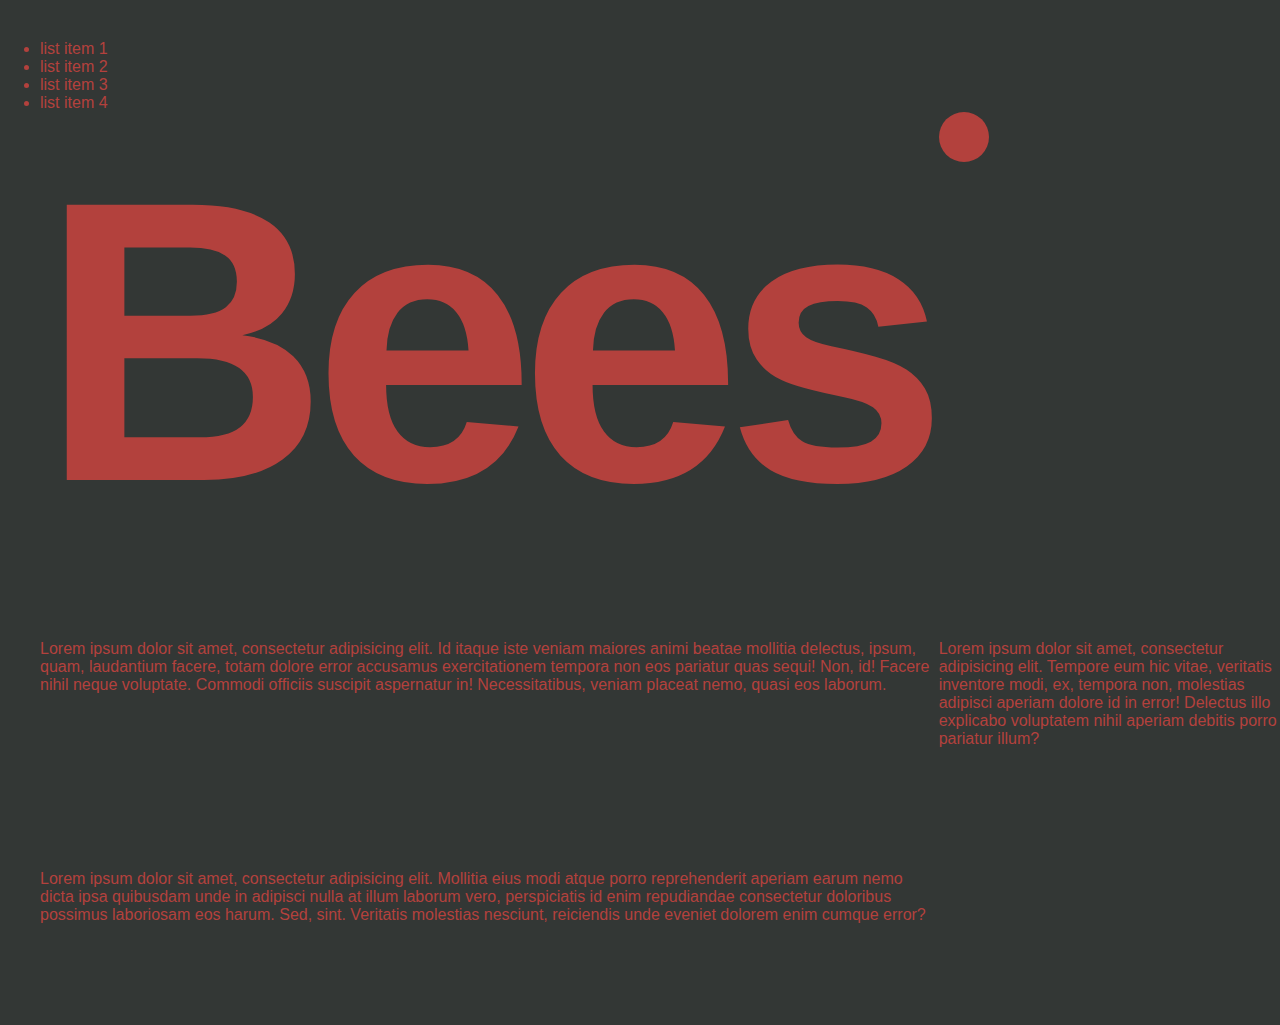
<file: index.html>
<!DOCTYPE html>
<html lang="en">
<head>
	<meta charset="UTF-8">
	<title>testgit</title>
	<link rel="stylesheet" href="style.css">
</head>
<body>

	<nav>
		<ul>
			<li>list item 1</li>
			<li>list item 2</li>
			<li>list item 3</li>
			<li>list item 4</li>
		</ul>
	</nav>
	<main class="main">
		<h1>Bees
		<svg width="100%" height="100%" viewBox="0 0 50" preserveAspectRatio="none">
			<circle cx="25" cy="25" r="25" fill="currentcolor"></circle>
		</svg></h1> 
		
		<p>Lorem ipsum dolor sit amet, consectetur adipisicing elit. Enim quaerat quibusdam maxime cumque explicabo, eum provident corporis, perspiciatis aperiam, quas obcaecati ratione suscipit adipisci sequi atque quod est. At sint natus voluptatem eum, laborum mollitia ipsum ratione quos? Unde quia maiores, eligendi omnis possimus asperiores atque ad reprehenderit, perferendis corporis rem ducimus odio nesciunt inventore, error deleniti! Tenetur laboriosam facere, quod sapiente reiciendis eum quaerat necessitatibus impedit veniam blanditiis alias iusto, enim rem amet aperiam expedita atque? Totam adipisci quod quo, omnis ut ipsa exercitationem numquam doloremque vitae dolores odio, non, minima illum. Temporibus repellendus mollitia exercitationem, facilis aperiam quia.</p>
		<p>Lorem ipsum dolor sit amet, consectetur adipisicing elit. Id itaque iste veniam maiores animi beatae mollitia delectus, ipsum, quam, laudantium facere, totam dolore error accusamus exercitationem tempora non eos pariatur quas sequi! Non, id! Facere nihil neque voluptate. Commodi officiis suscipit aspernatur in! Necessitatibus, veniam placeat nemo, quasi eos laborum.</p>
		<p>Lorem ipsum dolor sit amet, consectetur adipisicing elit. Tempore eum hic vitae, veritatis inventore modi, ex, tempora non, molestias adipisci aperiam dolore id in error! Delectus illo explicabo voluptatem nihil aperiam debitis porro pariatur illum?</p>
		<p>Lorem ipsum dolor sit amet, consectetur adipisicing elit. Labore blanditiis debitis unde delectus earum consequatur. Porro facilis sit, labore soluta quasi ipsam, voluptates ex consequuntur rerum nobis. Eos, magnam, perferendis! Quae ipsa qui inventore beatae dolor sequi neque, assumenda aliquid?</p>
		<p>Lorem ipsum dolor sit amet, consectetur adipisicing elit. Mollitia eius modi atque porro reprehenderit aperiam earum nemo dicta ipsa quibusdam unde in adipisci nulla at illum laborum vero, perspiciatis id enim repudiandae consectetur doloribus possimus laboriosam eos harum. Sed, sint. Veritatis molestias nesciunt, reiciendis unde eveniet dolorem enim cumque error?</p>
	</main>
	
<!-- footer here -->
</body>
</html>
</file>
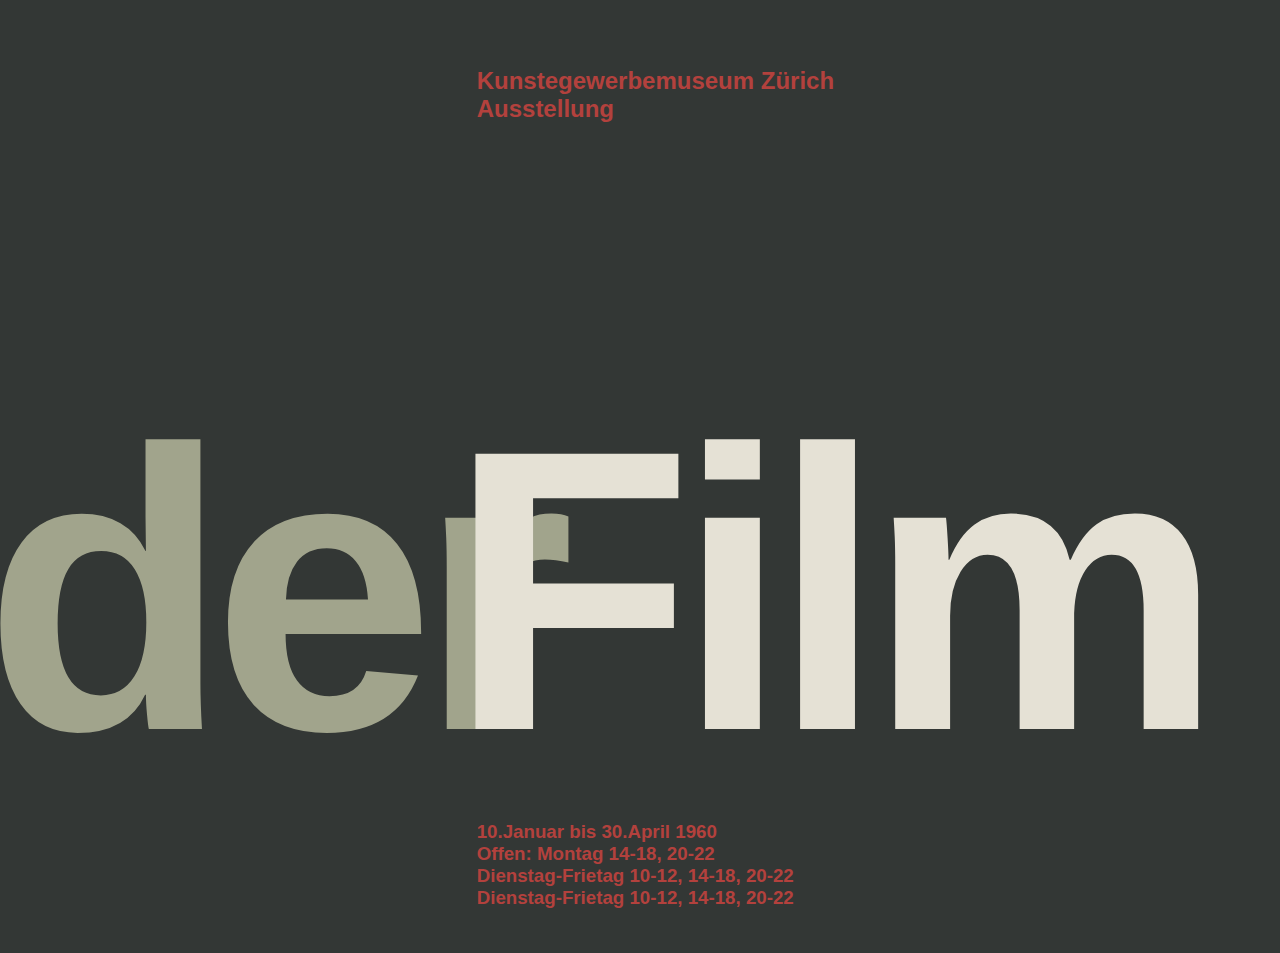
<file: derFilm.html>
<!DOCTYPE html>
<html lang="en">
<head>
	<meta charset="UTF-8">
	<meta name="viewport" content="width=device-width, initial-scale=1">
	<title>der Film</title>
	<link rel="stylesheet" href="style.css">
</head>
<body>

	<main>
		<h2>
			Kunstegewerbemuseum Zürich
			<br>  Ausstellung
		</h2>
		<h1><span>der</span><span>Film</span></h1>
		<div class="dates">
			<h3>10.Januar bis 30.April 1960</h3>
		<h3>Offen: Montag 14-18, 20-22</h3>
		<h3>Dienstag-Frietag 10-12, 14-18, 20-22</h3>
		<h3>Dienstag-Frietag 10-12, 14-18, 20-22</h3>
		</div>
	</main>
	
</body>
</html>
</file>
<file: style.css>
*, ::before, ::after{
	box-sizing: border-box;
	margin: 0;
	padding: 0;
	/*border: 1px solid white;*/
}
body {
	background: #333735;
	color:#B3413D;
	margin: 2.5rem;
	font-family:Helvetica, "Helvetica Neue", Helvetica, sans-serif;
}

main{
	height: 97vh;
	display: grid;
	grid-template-columns: minmax(10vw, 40vw) max-content min-content;
	grid-template-rows: 3vh auto 1fr min-content auto 0.5vh;
}

h2{
	grid-row: 2;
	grid-column: 2;
}
h1{
	font-size: calc(5rem + 25vw);
    letter-spacing: -0.04em;
    display: contents;
    opacity: 0.8;
}
h1 span:nth-of-type(1){
	color: #A1A48C;
	margin-left: -0.14em;
	grid-row: 4;
    grid-column: 1 / 3;
}


h1 span:nth-of-type(2){
	color: #e5e1d5;
	margin-left: -0.07em;
	grid-row: 4;
    grid-column: 2 / 4;
}



.main {
	display: grid;
	grid-template-columns: 1fr minmax(40ch, 60ch) 1fr;
	grid-gap: .5vw;
	grid-template-rows: auto;

}

.dates{
	grid-row: 5;
    grid-column: 2;
}

p:nth-of-type(1){
	min-width:  30ch;
	max-width: 60ch;
}
</file>
